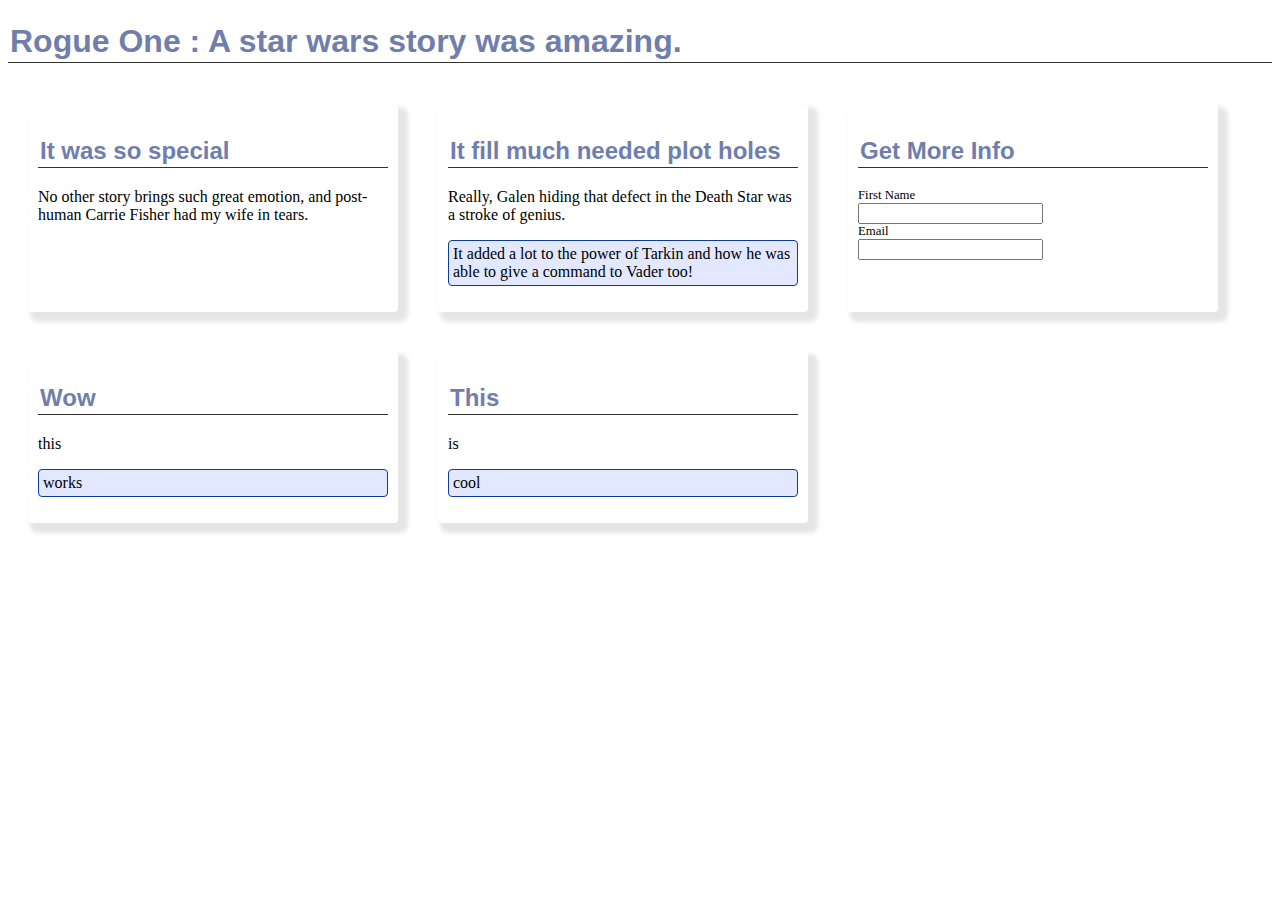
<file: index.html>
<!DOCTYPE html>
<html>
    <head>
        <title>
            Accessing the DOM
        </title>
        <link rel="stylesheet" href="styles.css" />
    </head>
    <body>
        <h1>Rogue One : A star wars story was amazing.</h1>
        <div class="content" id="mainContent">
            <section>
                <h2>It was so special</h2>
                <p>No other story brings such great emotion, and post-human Carrie Fisher had my wife in tears.</p>
                <p class="extra">The story between Cassian and Jyn was tragically perfect.</p>
            </section>
            <section>
                <h2>It fill much needed plot holes</h2>
                <p>Really, Galen hiding that defect in the Death Star was a stroke of genius.</p>
                <p class="extra">It added a lot to the power of Tarkin and how he was able to give a command to Vader too!</p>
            </section>
            <section>
                <h2>Get More Info</h2>
                <form>
                    <div>
                        <label for="first-name">First Name</label>
                        <input id="first-name" name="first-name" />
                    </div>
                    <div>
                        <label for="email">Email</label>
                        <input id="email" name="email" />
                    </div>
                </form>
            </section>
        </div>
        <script>
            console.log(document.getElementsByTagName("p"))
            console.log(document.getElementsByClassName("extra"))
            console.log(document.getElementById("first-name"))
            console.log(document.querySelector(".extra"))
            console.log(document.querySelectorAll(".extra"))

            let aHTMLCollection = document.getElementsByClassName("extra")
            let aExtraItem = aHTMLCollection[0];
            aExtraItem.style = "background:red;font-weight:bold;"
            aExtraItem.setAttribute("style", "border:4px solid blue;")
            console.dir(aExtraItem)
            console.dir(aExtraItem.innerHTML)
            aExtraItem.innerHTML = "<h3>I have taken over the world</h3>"
            console.dir(aExtraItem.firstChild)
            
            let aNodeList_ = document.querySelectorAll(".extra")
            let aHTMLCollection_ = document.getElementsByClassName("extra")
            let item_ = aNodeList_[0]

            item_.parentNode.removeChild(item_)

            console.log(aNodeList_)
            console.log(aHTMLCollection_)
            console.log(item_)

            //how to create a new element
            

            
            
            const createCard = (title, content, extra) => {
                let newSection = document.createElement("section")
                let newH2 = document.createElement("h2")
                newH2.innerText = title
                
                let newP = document.createElement("p")
                newP.append(content)

                let newP2 = document.createElement("p");
                newP2.append(extra)

                newSection.append(newH2, newP, newP2)
                console.log(newSection)

                newP2.setAttribute("class", "extra")

                let docBody = document.getElementById("mainContent")
                docBody.append(newSection);
            }

            createCard("Wow", "this", "works")
            createCard("This", "is", "cool")
        </script>
    </body>
</html>
</file>
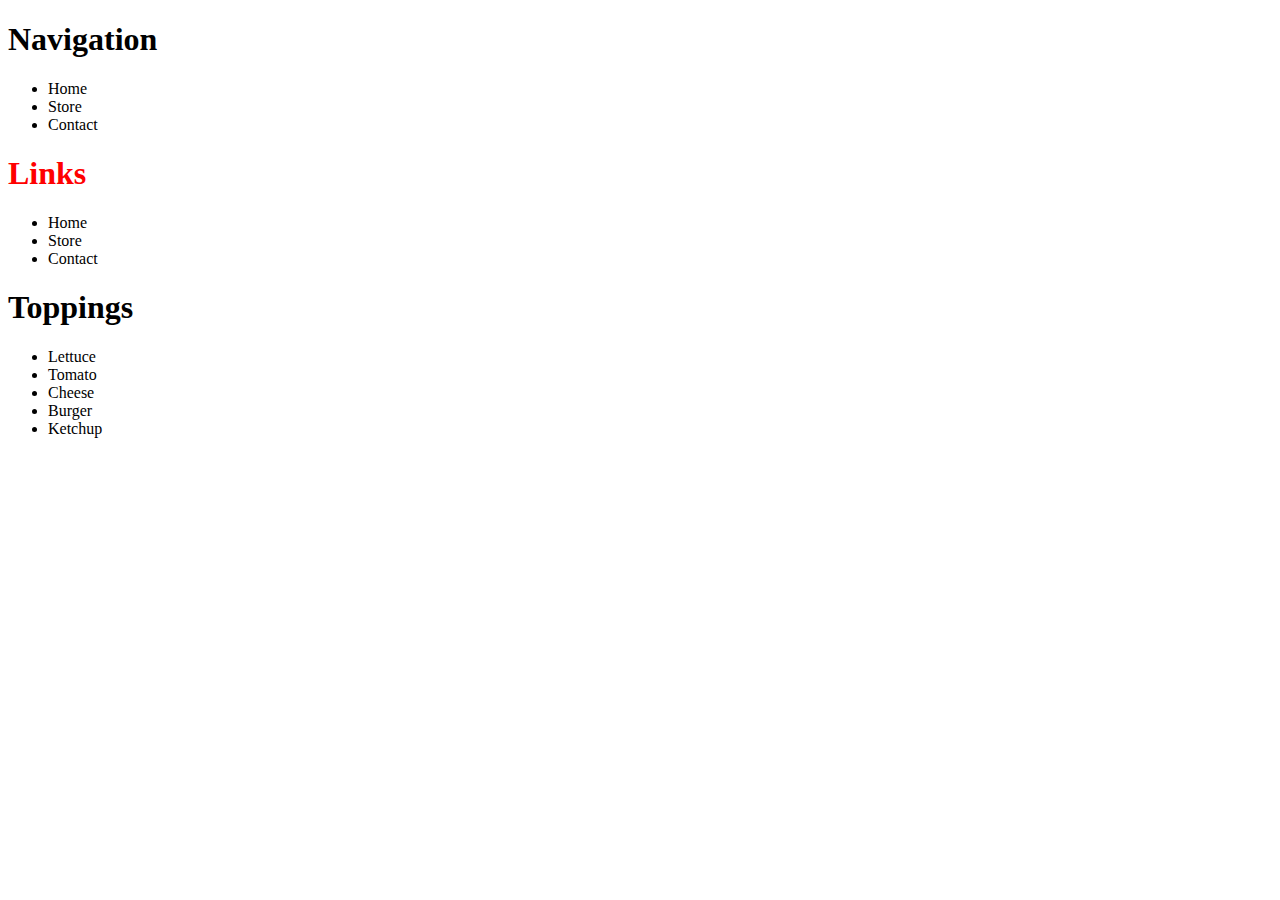
<file: dom_exercises.html>
<!DOCTYPE html>
<html lang="en">
<head>
    <meta charset="UTF-8">
    <meta name="viewport" content="width=device-width, initial-scale=1.0">
    <title>Document</title>
</head>
<body>
    <div id="root"></div>
    <h1 id="heading">Navigation</h1>
    <ul id="nav-list">
        <li class="nav-link">Home</li>
        <li class="nav-link">Store</li>
        <li class="nav-link">Contact</li>
    </ul>
    <h1 id="heading-food"></h1>
    <ul id="list">
      <li id="lettuce" class="green list-item">Lettuce</li>
      <li id="tomato" class="red list-item">Tomato</li>
      <li id="cheese" class="yellow list-item">Cheese</li>
      <li id="burger">Burger</li>
    </ul>
    <script src="dom_exercises.js"></script>    
</body>
</html>
</file>
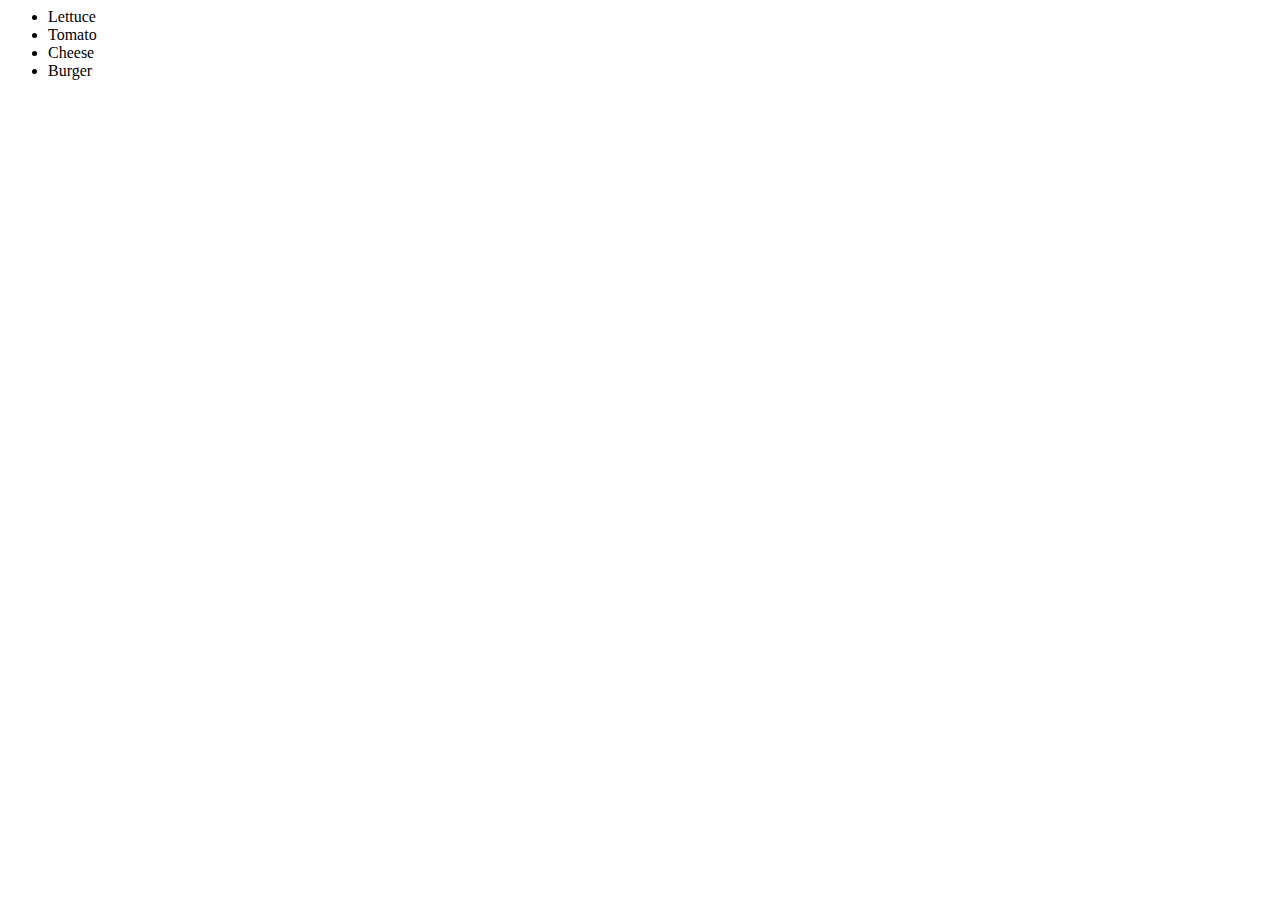
<file: js0624.html>
<html>
    <body>
        <h1 id="heading"></h1>
        <ul id="list">
          <li id="lettuce" class="green list-item">Lettuce</li>
          <li id="tomato" class="red list-item">Tomato</li>
          <li id="cheese" class="yellow list-item">Cheese</li>
          <li id="burger">Burger</li>
        </ul>
      </body>
    <script>
        const heading = document.querySelector("heading")
        heading.innerText = "Toppings"

        const classId = document.getElementById("burger")
        listElement.classId = "list-item"

        const listItemFour = document.createElement('li')
        root.append(listElement)

        /////////////
        `Using only <div id="root"></div> in the HTML, Create an 'about me' webpage 
        that includes a navbar.

        Only use JavaScript to create page.
        Should be styled using CSS.
        About me should include
        Images
        Description,
        List of likes and dislikes`
        
        <div id="root">
        
        </div>
        
    </script>
</html>
</file>
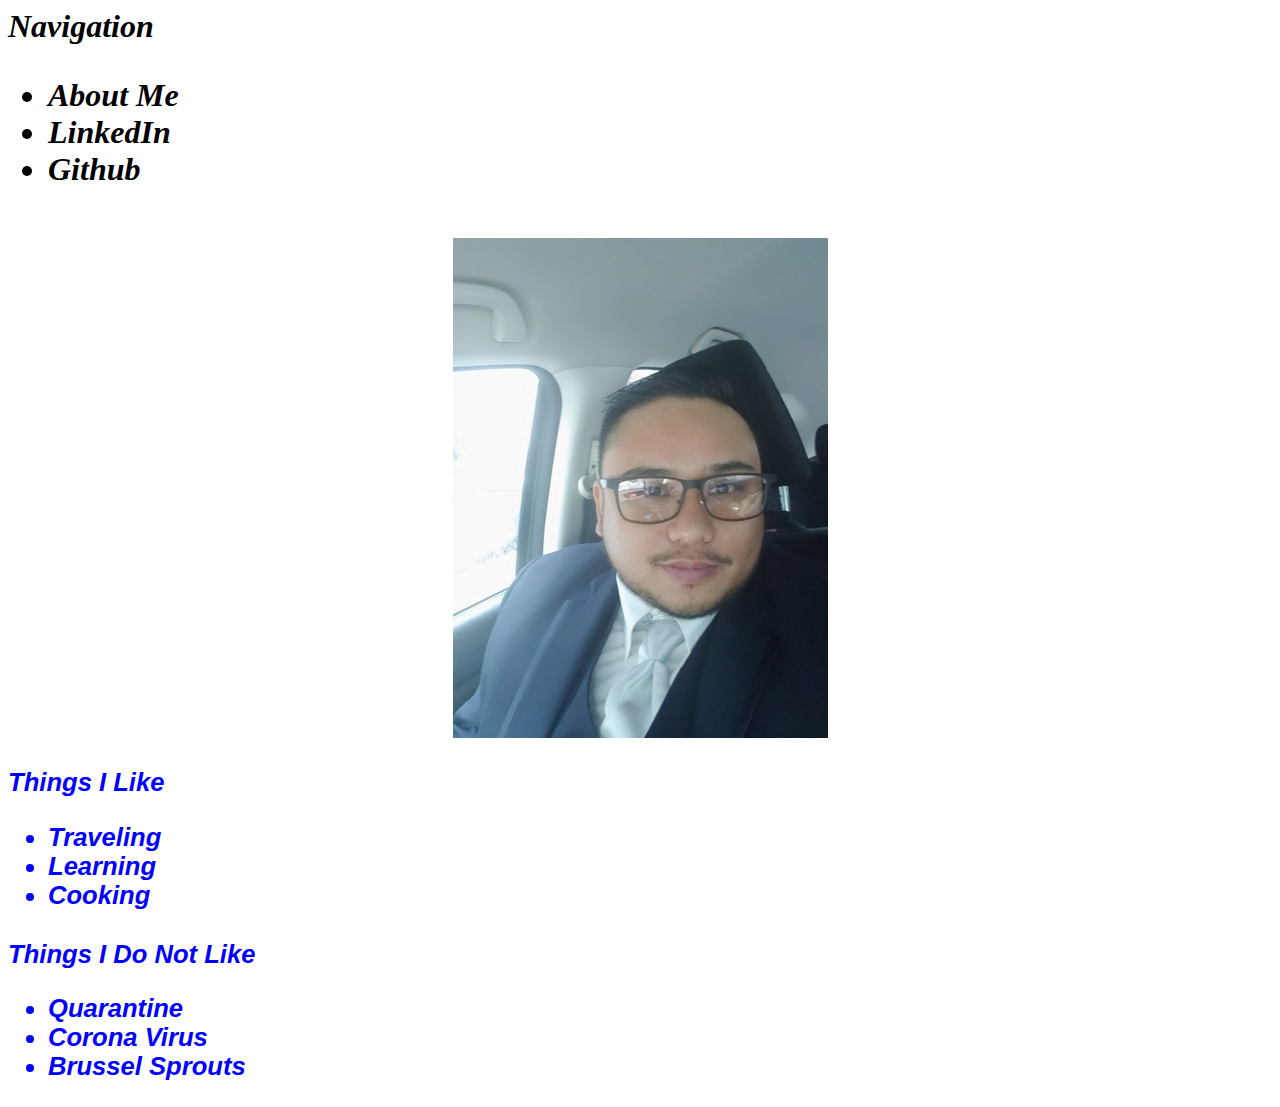
<file: large_exercise0624.html>
<html>
    <head>
    <title>About Me</title>
    <link rel="stylesheet" href="styles.css" />
    </head>
    <body>
        <div id="root">
            <script>
                const rootId = document.getElementById('root')
                const rootText = rootId.innerText
                rootId.innerText = 'Navigation'
                rootId.style.fontStyle = "italic"
                rootId.style.fontSize = "xx-large"
                rootId.style.fontWeight = "bold"
                let Element = document.createElement('ul')
                let ItemOne = document.createElement('li')
                let ItemTwo = document.createElement('li')
                let ItemThree = document.createElement('li')
                rootId.append(Element)
                Element.append(ItemOne, ItemTwo, ItemThree)
                ItemOne.innerText = "About Me"
                ItemTwo.innerText = "LinkedIn"
                ItemThree.innerText = "Github"
                
                                    
                let headShot = document.createElement('img')
                headShot.className = "addedImg"
                headShot.setAttribute('src', 'headshot.jpg')
                rootId.appendChild(headShot)

                let newDiv = document.createElement('div')
                newDiv.className = "addedClass"
                rootId.appendChild(newDiv)
                let divText = newDiv.innerText
                newDiv.innerText = "Things I Like"
                
                let listElement = document.createElement('ul')
                let listItemOne = document.createElement('li')
                let listItemTwo = document.createElement('li')
                let listItemThree = document.createElement('li')

                newDiv.append(listElement)
                listElement.append(listItemOne, listItemTwo, listItemThree)
                listItemOne.innerText = "Traveling"
                listItemTwo.innerText = "Learning"
                listItemThree.innerText = "Cooking"

                let secondDiv = document.createElement('div')
                secondDiv.className = "secondClass"
                rootId.appendChild(secondDiv)
                let secondText = secondDiv.innerText
                secondDiv.innerText = "Things I Do Not Like"

                let secondElement = document.createElement('ul')
                let secondItemOne = document.createElement('li')
                let secondItemTwo = document.createElement('li')
                let secondItemThree = document.createElement('li')

                secondDiv.append(secondElement)
                secondElement.append(secondItemOne, secondItemTwo, secondItemThree)
                secondItemOne.innerText = "Quarantine"
                secondItemTwo.innerText = "Corona Virus"
                secondItemThree.innerText = "Brussel Sprouts"
                /* Clints Comment

                   Great work. You seem to be getting the hang of this. Keep on working at it you are making good progres.
                   
                 */

            </script>
        </div>
    </body>
</html>
</file>
<file: styles.css>
section {
    padding:10px;
    margin:10px;
    width:100%;
    max-width: 350px;
    box-shadow:6px 6px 4px 4px rgba(0.2,0.2,0.2, 0.1);
    border-radius: 4px;
    margin:20px;
}
h1,h2 {
    border-bottom:1px solid #333;
    font-family: sans-serif;
    padding:2px;
    color:rgb(112, 126, 172);
}
label {
    display: block;
    font-size:0.8rem;
}
.extra {
    border-radius: 4px;
    border:1px solid rgb(14, 59, 155);
    padding:4px;
    background:rgb(225, 232, 255);
}
.content {
    display:flex;
    flex-wrap:wrap;
}
body {
    background-image: url(https://www.stockvault.net/data/2013/07/21/146721/preview16.jpg);
}
.addedImg {
    display: block;
    margin-left: auto;
    margin-right: auto;
    margin-top: 50px;
    
}
.addedClass {
    font-size: 0.8em;
    color: blue;
    margin-top: 20px;
    font-family: 'Franklin Gothic Medium', 'Arial Narrow', Arial, sans-serif;
    font: normal;
    margin-left: auto;
    margin-right: auto;
    margin-top: 30px;
    display: block;
    
}


.secondClass {
    font-size: 0.8em;
    color: blue;
    margin-top: 20px;
    font-family: 'Franklin Gothic Medium', 'Arial Narrow', Arial, sans-serif;
    font: normal;
    margin-left: auto;
    margin-right: auto;
    margin-top: 30px;
    display: block;
}
</file>
